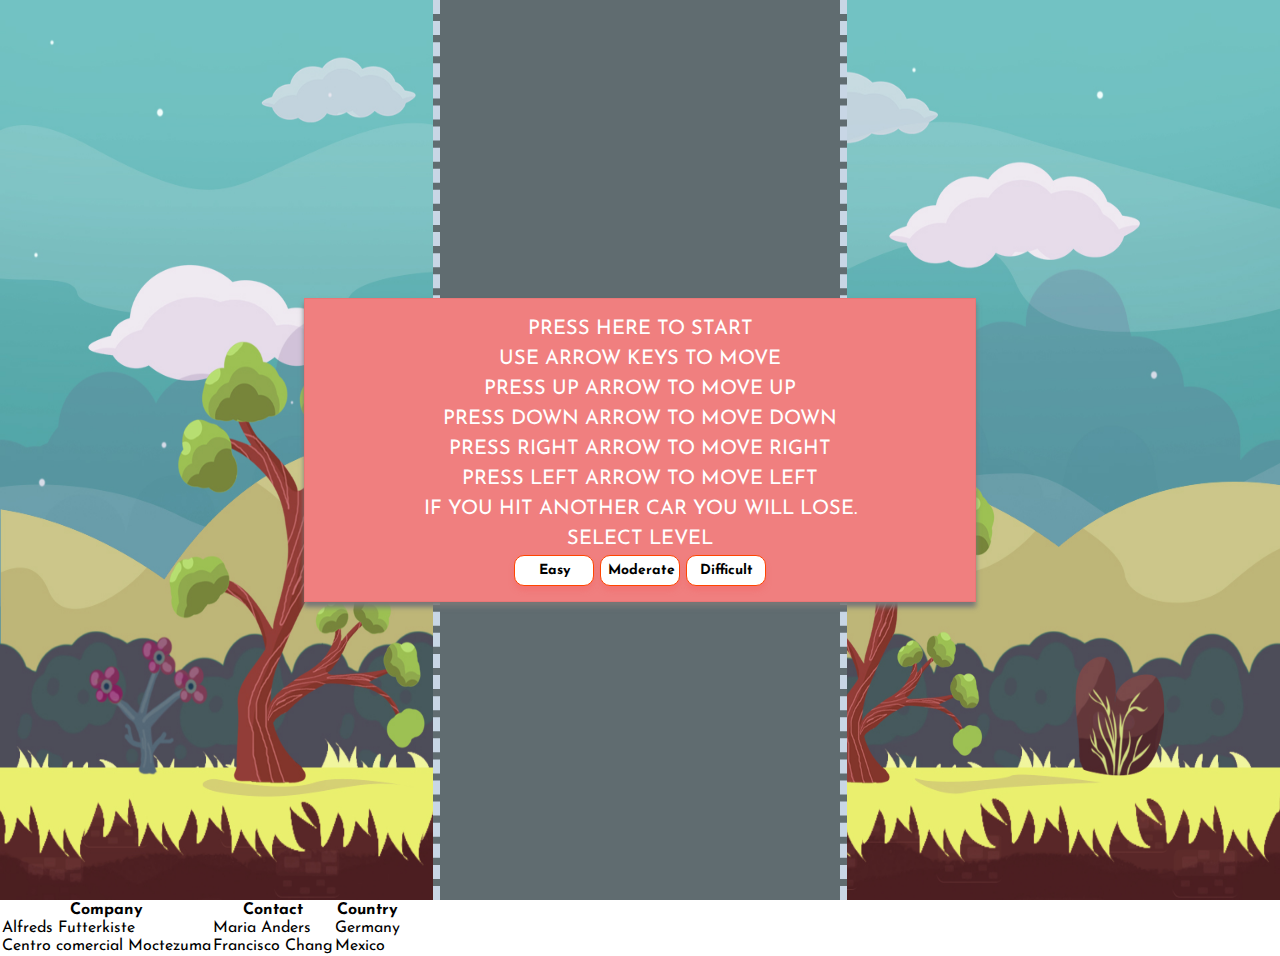
<file: index1.html>
<!DOCTYPE html>
<html lang="en">
<head>
    <meta charset="UTF-8">
    <meta name="viewport" content="width=device-width, initial-scale=1.0">
    <title>Racing Car Game</title> 
    <link href="https://fonts.googleapis.com/css?family=Josefin+Sans&display=swap" rel="stylesheet">
    <link href="style.css" rel="stylesheet">
</head>
<body>
    <div class="carGame">
        <div class="score"></div>
        <div class="startScreen">
            <p>Press here to start <br>
               Use Arrow keys to move <br>
               Press Up arrow to move Up <br>
               Press Down arrow to move Down  <br>
               Press Right arrow to move Right <br>
               Press Left arrow to move Left <br>
               If you hit another car you will lose.  <br> 
            </p>
            <div>Select Level <br>
                <span class="level">
                    <button id="easy">Easy</button>
                    <button id="moderate">Moderate</button>
                    <button id="difficult">Difficult</button>
                </span>
            </div>
        </div>
        <div class="gameArea"></div>
    </div>
    <script src="script.js"></script>
  <div>
    <table>
  <tr>
    <th>Company</th>
    <th>Contact</th>
    <th>Country</th>
  </tr>
  <tr>
    <td>Alfreds Futterkiste</td>
    <td>Maria Anders</td>
    <td>Germany</td>
  </tr>
  <tr>
    <td>Centro comercial Moctezuma</td>
    <td>Francisco Chang</td>
    <td>Mexico</td>
  </tr>
</table>
  </div>
</body>
</html>
</file>
<file: style.css>
*{margin: 0; padding: 0; font-family: 'Josefin Sans', sans-serif;}
        .hide{display: none;}
        .carGame{
            width: 100%;
            height: 100vh;
            background-image: url('assets/images/bg.jpg');
            background-repeat: no-repeat;
            background-size: 100% 100%;
        }
        .car{
            width: 50px;
            height: 70px;
            background: rgb(20, 142, 223);
            position: absolute;
            bottom: 120px;
            background-image: url('assets/images/car1.png');
            background-repeat: no-repeat;
            background-size: 100% 100%;
        }

        .enemyCar{
            width: 50px;
            height: 70px;
            background: rgb(201, 230, 12);
            position: absolute;
            bottom: 120px;
            background-image: url('assets/images/car1.png');
            background-repeat: no-repeat;
            background-size: 100% 100%;
        }
        .roadLines{
            width: 10px;
            height: 100px;
            position: absolute;
            background: rgba(21, 230, 125, 0.758);
            margin-left: 195px;   /* show line in center = (gameArea.width / 2) - (roadLines.width / 2) */
        }
        .gameArea{
            width: 400px;
            height: 100vh;
            background: #606c70;
            margin: auto;
            position: relative;
            overflow: hidden;
            border-right: 7px dashed #c8d6e5;
            border-left: 7px dashed #c8d6e5;
        }
        .score{
            position: absolute;
            top: 15px;
            left: 40px;
            background: #866fee;
            width: 300px;
            line-height: 70px;
            text-align: center;
            color: white;
            font-size: 1.5em;
            box-shadow: 0 5px 5px #777;
        }
        .startScreen{
            position: absolute;
            background-color: #f07f7f;
            left: 50%;
            top: 50%;
            transform: translate(-50%, -50%);
            color: white;
            z-index: 1;
            text-align: center;
            border: 1px solid #e97676;
            padding: 15px;
            margin: auto;
            width: 50%;
            cursor: pointer;
            letter-spacing: 5;
            font-size: 20px;
            word-spacing: 3;
            line-height: 30px;
            text-transform: uppercase;
            box-shadow: 0 5px 5px #777;
        }
        .level button {
            padding: 7px;
            font-size: 14px;
            font-weight: bolder;
            background: white;
            border: 1px solid orangered;
            border-radius: 10px;
            width: 80px;
            cursor: pointer;
            outline: none;
            box-shadow: 0 5px 5px #f36f6fa6;
        }
</file>
